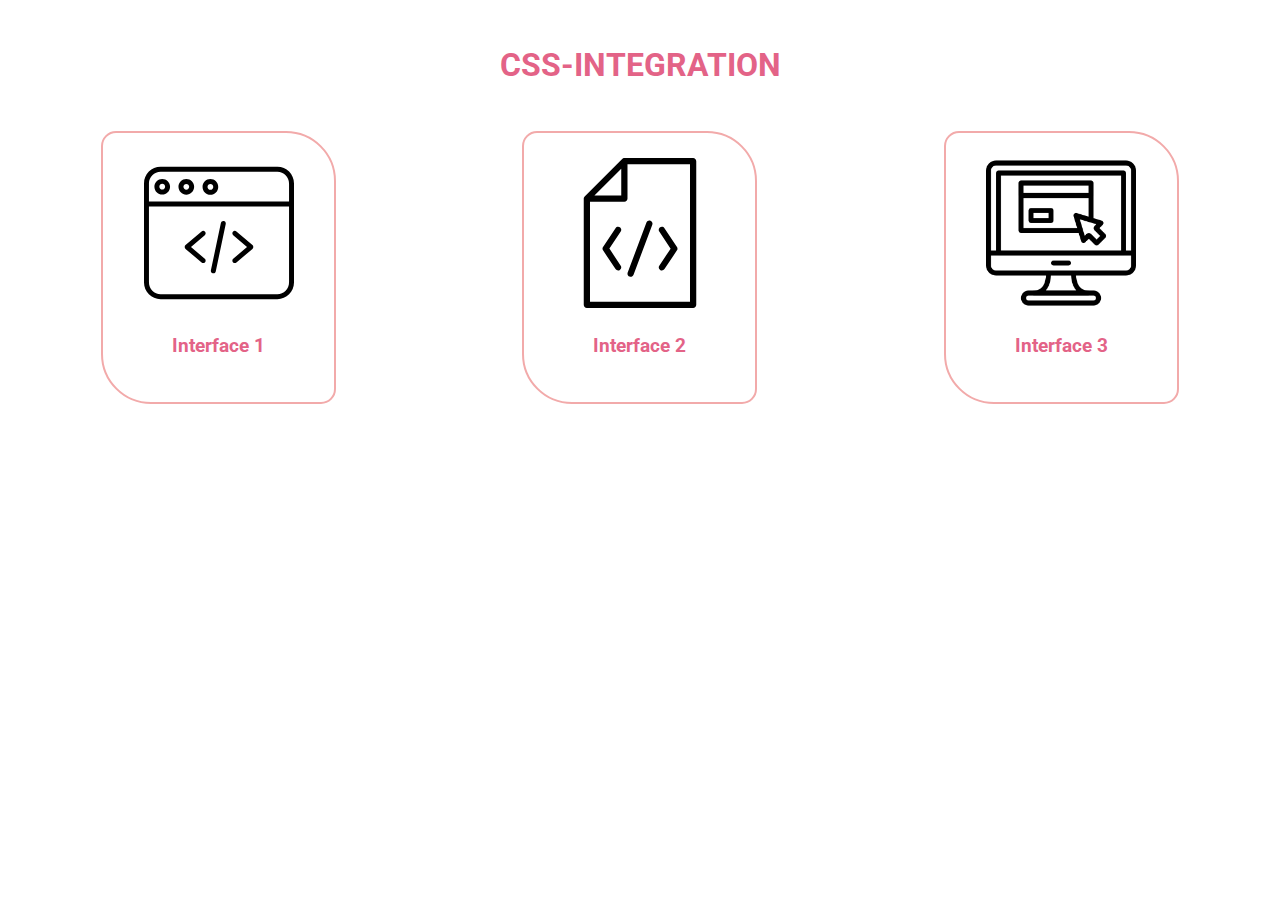
<file: index.html>
<!DOCTYPE html>
<html lang="en">

<head>
    <meta charset="UTF-8" />
    <meta name="viewport" content="width=device-width, initial-scale=1.0" />
    <link rel="stylesheet" href="style.css">
    <link href="https://fonts.googleapis.com/css2?family=Fira+Sans+Condensed:wght@400;500&family=Fira+Sans:wght@300;400&display=swap" rel="stylesheet">
    <link href="https://fonts.googleapis.com/css2?family=Roboto&display=swap" rel="stylesheet">
    <title>CCS-INTEGRATION</title></head>
<body>
    <h1>CSS-INTEGRATION</h1>
    <div class="grid-container">
        <div class="grid-item">
            <img src="images/grid.svg" alt="grid">
            <h3> <a href="Interface-1/index.html"> Interface 1 </a> </h3>
        </div>
        <div class="grid-item">
            <img src="images/graph.svg" alt="graph">
            <h3> <a href="Interface-2/index.html"> Interface 2 </a> </h3>
        </div>
        <div class="grid-item">
            <img src="images/website.png" alt="graph">
            <h3> <a href="interface-3/index.html"> Interface 3 </a> </h3>
        </div>
    </div>
</body>

</html>
</file>
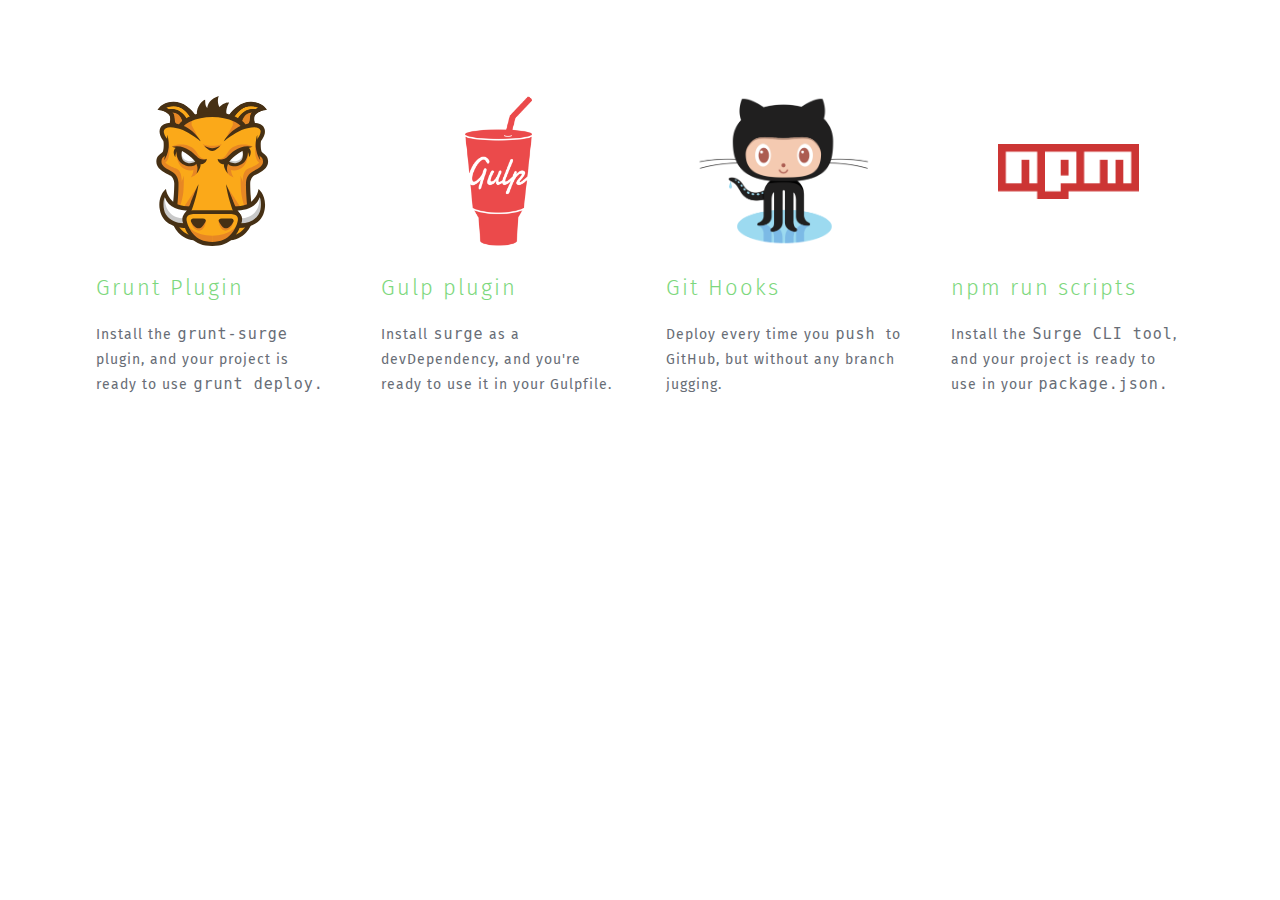
<file: Interface-1/index.html>
<!DOCTYPE html>
<html lang="en">

<head>
    <meta charset="UTF-8" />
    <meta name="viewport" content="width=device-width, initial-scale=1.0" />
    <title>Interface 1</title>
    <link rel="stylesheet" href="style.css">
    <link href="https://fonts.googleapis.com/css2?family=Fira+Sans+Condensed:wght@400;500&family=Fira+Sans:wght@300;400&display=swap" rel="stylesheet"></head>

<body>
    <div class="grid-container">
        <div class="grid-item">
            <img src="images/grunt.svg" alt="grunt plugin">
            <h3> Grunt Plugin </h3>
            <p> Install the <span class="emphasis"> grunt-surge</span>  plugin, and your project is ready to use <span class="emphasis">grunt deploy</b>.</span>
        </div>
        <div class="grid-item">
            <img src="images/gulp.png" alt="gulp plugin">
            <h3>Gulp plugin</h3>
            <p>Install <span class="emphasis">surge</span> as a devDependency, and you're ready to use it in your Gulpfile.</span>
        </div>
        <div class="grid-item">
            <img src="images/Octocat.png" alt="git hooks">
            <h3> Git Hooks</h3>
            <p>Deploy every time you <span class="emphasis">push </span>to GitHub, but without any branch jugging.</span>
        </div>
        <div class="grid-item">
           <div class="image"><img src="images/npm.png" alt="npm"></div> 
            <h3>npm run scripts</h3>
            <p>Install the <span class="emphasis">Surge CLI tool</span>, and your project is ready to use in your <pspan class="emphasis">package.json.</span></p>
        </div>
    </div>
</body>

</html>
</file>
<file: style.css>
* {
    box-sizing: border-box;
}

a {
    text-decoration: none;
   color: #e36387;
    ;
}

h1 {
    text-align: center;
    padding: 25px;
    color: #e36387;
    font-family: 'Roboto', sans-serif;
}

h3 {
    color: #e36387;
    font-family: 'Fira Sans', sans-serif;
    text-align: center;
    font-family: 'Roboto', sans-serif;
}

img {
    height: 150px;
    width: 100%;
    object-fit: contain;
    justify-content: center;
    align-content: center;
}


/***** CLASSES *****/

.grid-container {
    display: grid;
    grid-template-columns: auto auto auto;
    align-items: center;
    justify-items: center;
 }

.grid-item {
    width: 235px;
    line-height: 25px;
    border: 2px solid #f2aaaa;
    border-radius: 15px 50px;
    padding: 25px;
}
</file>
<file: Interface-1/style.css>
* {
    box-sizing: border-box;
}

h3 {
    color: #7dd87d;
    font-family: 'Fira Sans', sans-serif;
    font-size: 22px;
    font-weight: 300;
    letter-spacing: 2px;
}

p {
    color: #686d76;
    font-family: 'Fira Sans', sans-serif;
    font-weight: 400;
    font-size: 14px;
    letter-spacing: 1px;
}

img {
    height: 150px;
    width: 100%;
    object-fit: contain;
    justify-content: center;
    align-content: center;
}


/***** CLASSES *****/

.grid-container {
    grid-gap: 50px;
    display: inline-grid;
    grid-template-columns: auto auto auto auto;
    grid-column-gap: 50px;
    margin: 7%;
}

.grid-item {
    width: 235px;
    line-height: 25px;
}

.image{
    width: 60%;
    margin: 0 auto;
}

.emphasis {
    font-family: monospace;
    font-size: 15px;
}

/***** MEDIA QUERIES *****/

@media screen and (min-width: 480px) and (max-width: 1024px) {
    .grid-container {
        display: inline-grid;
        grid-template:
            'auto auto'
            'auto auto';
        grid-row-gap: 50px;
        margin: 20%;   
}
}
@media screen and (max-width: 480px) {
    .grid-container {
        display: inline-grid;
        grid-template:
            'auto'
            'auto'
            'auto'
            'auto';
        grid-row-gap: 50px;
        margin: 25% 50%;
    }
}
</file>
